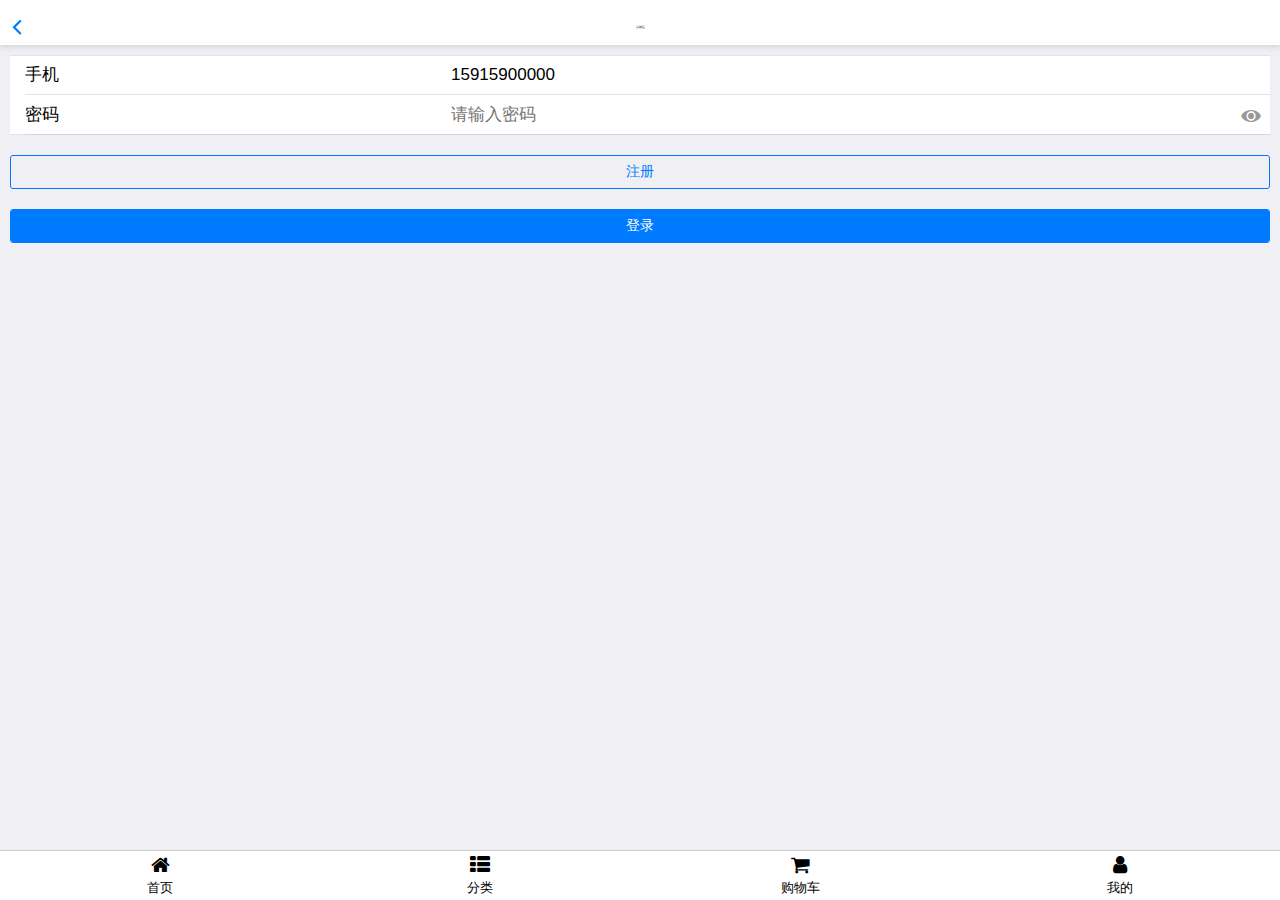
<file: pages/login.html>
<!DOCTYPE html>
<html>

<head>
    <meta charset="utf-8" />
    <meta http-equiv="X-UA-Compatible" content="IE=edge">
    <title>注册</title>
    <meta name="viewport" content="width=device-width, initial-scale=1.0, maximum-scale=1.0, minimum-scale=1.0, user-scalable=no">
    <link rel="stylesheet" href="../lib/fontawesome/css/font-awesome.css">
    <link rel="stylesheet" href="../lib/mui/css/mui.css">

    <link rel="stylesheet" href="../css/common.css">
    <link rel="stylesheet" href="../css/login.css">


</head>

<body>
    <!-- 头部搜索 -->
    <header class="pyg_header mui-bar mui-bar-nav">
        <h1 class="mui-title">导航栏</h1>
        <a class="mui-action-back mui-icon mui-icon-left-nav mui-pull-left"></a>
    </header>
    <!-- 内容 -->
    <div class="pyg_view">
        <form class="mui-input-group">
            <div class="mui-input-row">
                <label>手机</label>
                <input type="text" value="15915900000" name="username" class="mui-input-clear" placeholder="请输入手机"
                    data-input-clear="1"><span class="mui-icon mui-icon-clear mui-hidden"></span>
            </div>
            <div class="mui-input-row">
                <label>密码</label>
                <!-- <input type="password" name="password" class="mui-input-password" placeholder="请输入密码"
                    data-input-password="2"> -->
                <input type="password" name="password" class="mui-input-password" placeholder="请输入密码">
                <span class="mui-icon mui-icon-eye"></span>
            </div>
        </form>
        <div class="login_btn_tool">
            <a href="register.html" class="mui-btn mui-btn-primary mui-btn-outlined">注册</a>
            <a id="login_btn" href="javascript:;" class="mui-btn mui-btn-primary">登录</a>
        </div>
    </div>
    <!-- 尾部 -->
    <footer class="pyg_footer">
        <a href='/index.html'>
            <span class="fa fa-home"></span>
            <div>首页</div>
        </a>
        <a href="category.html">
            <span class="fa fa-th-list"></span>
            <div>分类</div>
        </a>
        <a href='cart.html'>
            <span class="fa fa-shopping-cart"></span>
            <div>购物车</div>
        </a>
        <a href='me.html'>
            <span class="fa fa-user"></span>
            <div>我的</div>
        </a>
    </footer>
</body>

</html>

<script src="../lib/mui/js/mui.js"></script>
<!-- 定制 -->
<script src="../lib/zepto/zepto.js"></script>
<script src="../lib/arttemplate/template-web.js"></script>
<script src="../js/common.js"></script>
<script src="../js/login.js"></script>
</file>
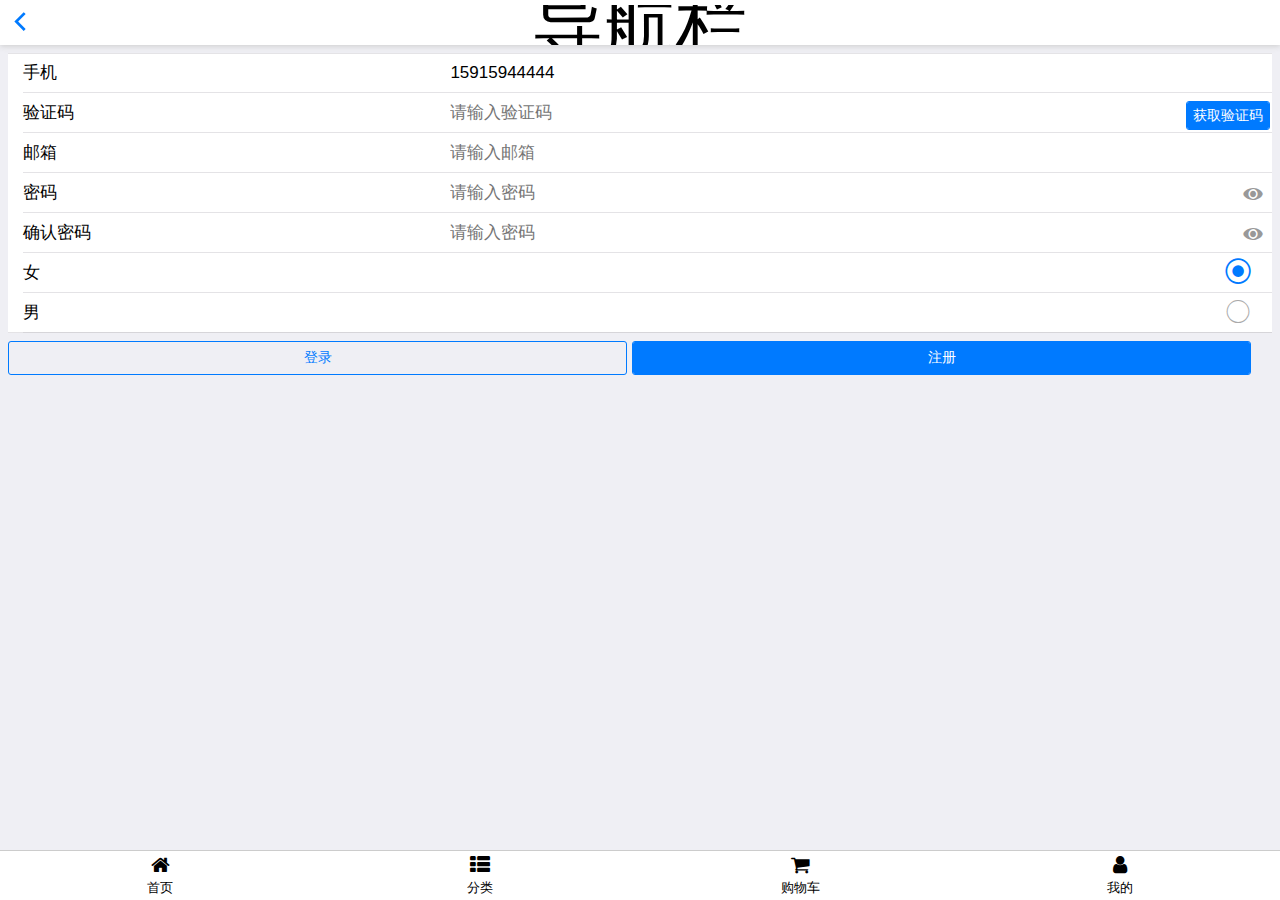
<file: pages/register.html>
<!DOCTYPE html>
<html>

<head>
    <meta charset="utf-8" />
    <meta http-equiv="X-UA-Compatible" content="IE=edge">
    <title>注册</title>
    <meta name="viewport" content="width=device-width, initial-scale=1.0, maximum-scale=1.0, minimum-scale=1.0, user-scalable=no">
    <link rel="stylesheet" href="../lib/fontawesome/css/font-awesome.css">
    <link rel="stylesheet" href="../lib/mui/css/mui.css">

    <link rel="stylesheet" href="../css/common.css">
    <link rel="stylesheet" href="../css/register.css">

</head>

<body>
    <!-- 头部搜索 -->
    <header class="pyg_header mui-bar mui-bar-nav">
        <h1 class="mui-title">导航栏</h1>
        <a class="mui-action-back mui-icon mui-icon-left-nav mui-pull-left"></a>
    </header>
    <!-- 内容 -->
    <div class="pyg_view">
        <form class="mui-input-group">
            <div class="mui-input-row">
                <label>手机</label>
                <input type="text" value="15915944444" name="mobile" class="mui-input-clear" placeholder="请输入手机"
                    data-input-clear="1"><span class="mui-icon mui-icon-clear mui-hidden"></span>
            </div>
            <div class="mui-input-row vcode_row">
                <label>验证码</label>
                <input type="text" name="code" placeholder="请输入验证码" id='code'>
                <button id="code_btn" type="button" class="mui-btn mui-btn-primary">获取验证码</button>
            </div>
            <div class="mui-input-row">
                <label>邮箱</label>
                <input type="text" name="email" class="mui-input-clear" placeholder="请输入邮箱" data-input-clear="3"><span
                    class="mui-icon mui-icon-clear mui-hidden"></span>
            </div>
            <div class="mui-input-row">
                <label>密码</label>
                <!-- <input type="password" name="pwd" class="mui-input-password" placeholder="请输入密码" data-input-password="4"> -->
                <input type="password" name="pwd" class="mui-input-password" placeholder="请输入密码">
                <span class="mui-icon mui-icon-eye"></span>
            </div>
            <div class="mui-input-row">
                <label>确认密码</label>
                <input type="password" name="pwd2" class="mui-input-password" placeholder="请输入密码"><span
                    class="mui-icon mui-icon-eye"></span>
            </div>
            <div class="mui-input-row mui-radio">
                <label>女</label>
                <input name="gender" checked="" value="女" type="radio">
            </div>
            <div class="mui-input-row mui-radio">
                <label>男</label>
                <input name="gender" value="男" type="radio">
            </div>
        </form>
        <div class="login_btn_tool">
            <a href="login.html" class="mui-btn mui-btn-primary mui-btn-outlined">登录</a>
            <a id="register_btn" href="javascript:;" class="mui-btn mui-btn-primary">注册</a>

        </div>
    </div>
    <!-- 尾部 -->
    <footer class="pyg_footer">
        <a href='/index.html'>
            <span class="fa fa-home"></span>
            <div>首页</div>
        </a>
        <a href="category.html">
            <span class="fa fa-th-list"></span>
            <div>分类</div>
        </a>
        <a href='cart.html'>
            <span class="fa fa-shopping-cart"></span>
            <div>购物车</div>
        </a>
        <a href='me.html'>
            <span class="fa fa-user"></span>
            <div>我的</div>
        </a>
    </footer>
</body>

</html>

<script src="../lib/mui/js/mui.js"></script>
<!-- 定制 -->
<script src="../lib/zepto/zepto.js"></script>
<script src="../js/Adaptation.js"></script>
<script src="../lib/arttemplate/template-web.js"></script>
<script src="../js/common.js"></script>
<script src="../js/register.js"></script>
</file>
<file: css/common.css>
html,
body {
  height: 100%;
}

body {
  padding-top: 45px;
  padding-bottom: 50px;
}

.mui-title {
  font-size: 0.18rem;
}

.pyg_view {
  height: 100%;
  overflow: scroll;
}

.pyg_header {
  width: 100%;
  height: 45px;
  position: fixed;
  top: 0;
  left: 0;
  background-color: #fff;
  padding: 5px;
}

.pyg_footer {
  width: 100%;
  height: 50px;
  position: fixed;
  bottom: 0;
  left: 0;
  display: -webkit-box;
  display: -ms-flexbox;
  display: flex;
  border-top: 1px solid #ccc;
  background-color: #fff;
}

.pyg_footer a {
  -webkit-box-flex: 1;
      -ms-flex: 1;
          flex: 1;
  text-align: center;
  padding-top: 4px;
  color: #000;
}

.pyg_footer a span {
  font-size: 20px;
}

.pyg_footer a div {
  font-size: 13px;
}

.loadding::before {
  position: fixed;
  top: 0;
  left: 0;
  width: 100%;
  height: 100%;
  background-color: #fff;
  opacity: .5;
  content: "";
  z-index: 100;
}

.loadding::after {
  font: normal normal normal 14px/1 FontAwesome;
  position: fixed;
  top: 40%;
  left: 50%;
  margin-left: -50px;
  font-size: 100px;
  color: #0094ff;
  content: "\f110";
  z-index: 101;
  -webkit-animation: fa-spin 1s infinite linear;
          animation: fa-spin 1s infinite linear;
}
/*# sourceMappingURL=common.css.map */
</file>
<file: css/login.css>
.pyg_view {
  padding: 10px;
}

.pyg_view .login_btn_tool a {
  display: block;
  margin-top: 20px;
}
/*# sourceMappingURL=login.css.map */
</file>
<file: css/register.css>
.pyg_header .mui-icon {
  font-size: 30px;
  position: relative;
  z-index: 20;
  padding-top: 10px;
  padding-bottom: 10px;
  padding-top: 1px;
}

.pyg_header .mui-title {
  line-height: 40px;
}

.pyg_view {
  padding: 8px;
}

.pyg_view .mui-btn {
  margin-top: 8px;
  width: 49%;
}

.pyg_view #code_btn {
  position: absolute;
  top: 0px;
  right: 2px;
  width: auto;
  padding: 6px;
}
/*# sourceMappingURL=register.css.map */
</file>
